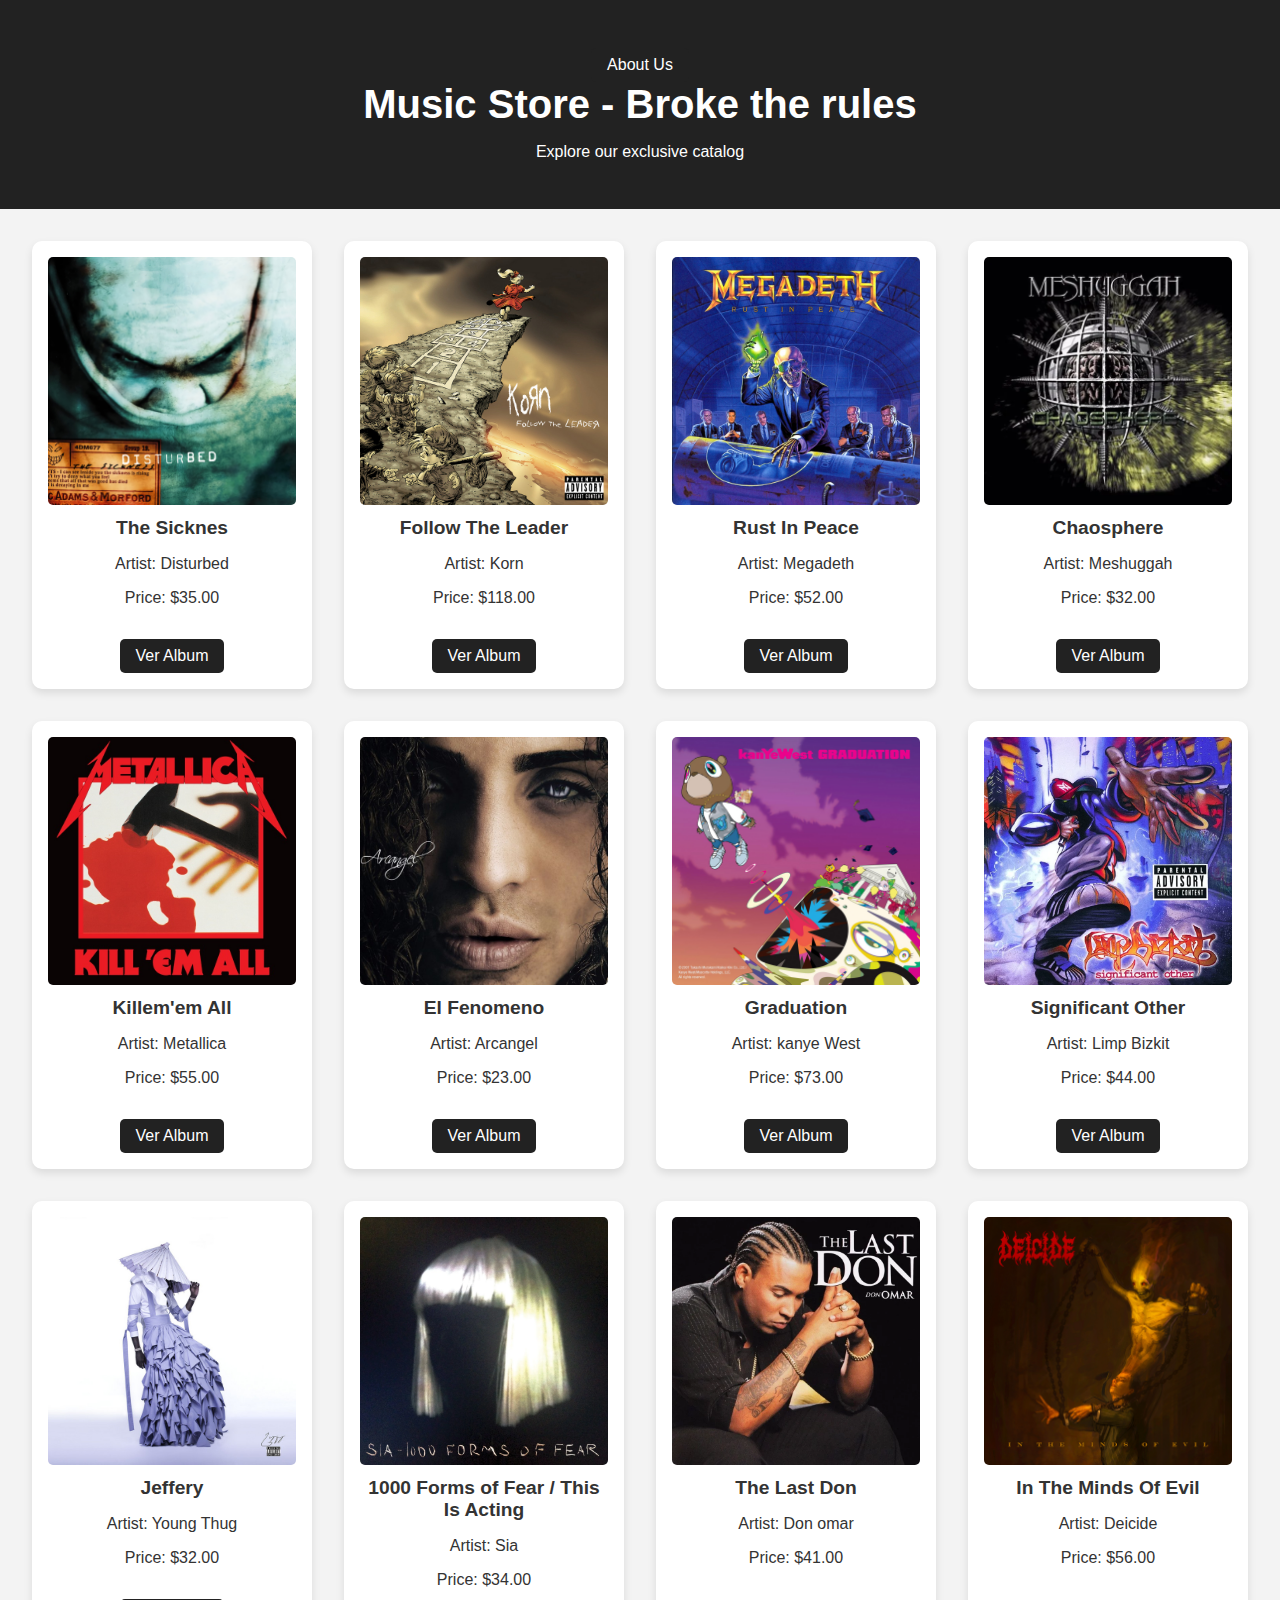
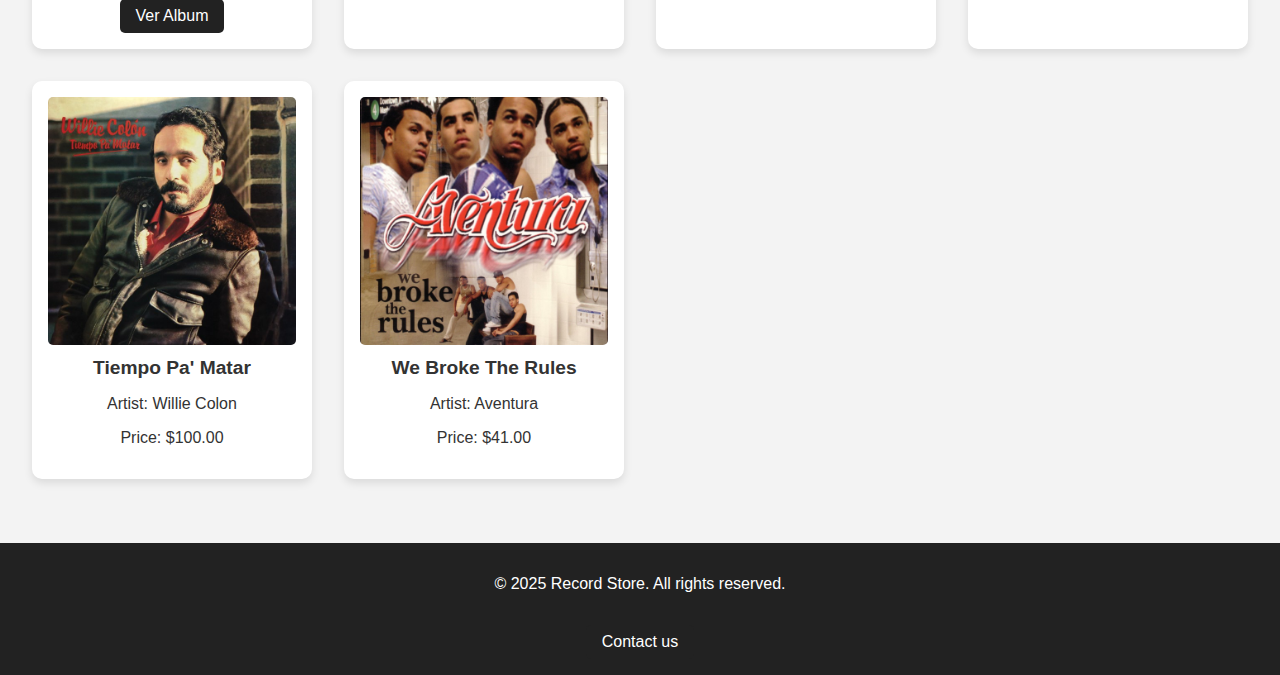
<file: index.html>
<!DOCTYPE html>
<html lang="es">
<head><!-- information about the page -->
  <meta charset="UTF-8">
  <meta name="viewport" content="width=device-width, initial-scale=1.0">
  <title>Music store</title>
  <link rel="stylesheet" href="style.css">
</head>
<body>
  <header> <!-- information that goes at the top of the page -->
    <nav><a href="about.html" class="btn-volver">About Us</a></nav>  <!-- Navigation bar to go to the "about me" section -->
    <h1>Music Store - Broke the rules</h1>
    <p>Explore our exclusive catalog</p>
  </header>

  <main class="catalogo">  <!-- A main is created which contains the main information of the code (catalog) -->
    <div class="disco">  <!-- The same class is established and not an id in order to be able to modify several sets at the same time -->
      <img src="./imagenes/Disturbed.jpeg" alt="Disco 1">
      <h2>The Sicknes</h2>
      <p>Artist: Disturbed</p>
      <p>Price: $35.00</p>
      <a href="disco1.html" class="btn-volver">Ver Album</a> <!-- call the page with that name -->
    </div>

    <div class="disco">
      <img src="./imagenes/korn.jpeg" alt="Disco 2">
      <h2>Follow The Leader</h2>
      <p>Artist: Korn</p>
      <p>Price: $118.00</p>
      <a href="disco2.html" class="btn-volver">Ver Album</a>
    </div>

    <div class="disco">
      <img src="./imagenes/megadeth.jpg" alt="Disco 3">
      <h2>Rust In Peace</h2>
      <p>Artist: Megadeth</p>
      <p>Price: $52.00</p>
      <a href="disco3.html" class="btn-volver">Ver Album</a>
    </div>

    <div class="disco">
      <img src="./imagenes/meshuggah.webp" alt="Disco 4">
      <h2>Chaosphere</h2>
      <p>Artist: Meshuggah</p>
      <p>Price: $32.00</p>
      <a href="disco4.html" class="btn-volver">Ver Album</a>
    </div>

    <div class="disco">
      <img src="./imagenes/metallica.jpg" alt="Disco 5">
      <h2>Killem'em All</h2>
      <p>Artist: Metallica</p>
      <p>Price: $55.00</p>
      <a href="disco5.html" class="btn-volver">Ver Album</a>
    </div>
  

    <div class="disco">
      <img src="./imagenes/arcangel.jpg" alt="Disco 6">
      <h2>El Fenomeno</h2>
      <p>Artist: Arcangel</p>
      <p>Price: $23.00</p>
      <a href="disco6.html" class="btn-volver">Ver Album</a>
    </div>
  


    <div class="disco">
      <img src="./imagenes/kanyewest.png" alt="Disco 7">
      <h2>Graduation</h2>
      <p>Artist: kanye West</p>
      <p>Price: $73.00</p>
      <a href="disco7.html" class="btn-volver">Ver Album</a>
    </div>
  


    <div class="disco">
      <img src="./imagenes/limpbizkit.webp" alt="Disco 8">
      <h2>Significant Other</h2>
      <p>Artist: Limp Bizkit</p>
      <p>Price: $44.00</p>
      <a href="disco8.html" class="btn-volver">Ver Album</a>
    </div>
  

    <div class="disco">
      <img src="./imagenes/youngthug.jpeg" alt="Disco 9">
      <h2>Jeffery</h2>
      <p>Artist: Young Thug</p>
      <p>Price: $32.00</p>
      <a href="disco9.html" class="btn-volver">Ver Album</a>
    </div>
  

    <div class="disco">
      <img src="./imagenes/sia.webp" alt="Disco 10">
      <h2>1000 Forms of Fear / This Is Acting</h2>
      <p>Artist: Sia</p>
      <p>Price: $34.00</p>
    </div>

    <div class="disco">
      <img src="./imagenes/Donomar.webp" alt="Disco 11">
      <h2>The Last Don</h2>
      <p>Artist: Don omar</p>
      <p>Price: $41.00</p>
    </div>
  
   <div class="disco">
      <img src="./imagenes/Deicide.jpg" alt="Disco 12">
      <h2>In The Minds Of Evil</h2>
      <p>Artist: Deicide</p>
      <p>Price: $56.00</p>
    </div>

   <div class="disco">
      <img src="./imagenes/WillieColon.jpg" alt="Disco 13">
      <h2>Tiempo Pa' Matar</h2>
      <p>Artist: Willie Colon</p>
      <p>Price: $100.00</p>
    </div>

   <div class="disco">
      <img src="./imagenes/Aventura.jpg" alt="Disco 14">
      <h2>We Broke The Rules</h2>
      <p>Artist: Aventura</p>
      <p>Price: $41.00</p>
    </div>
  </main>

  <footer> <!-- This information goes in the final segment of the page -->
    <p>&copy; 2025 Record Store. All rights reserved.</p>
    <nav><a href="contacto.html" class="btn-volver" >Contact us</a></nav> <!-- Navigation bar to go to the "contact" section -->
  </footer>
</body>
</html>
</file>
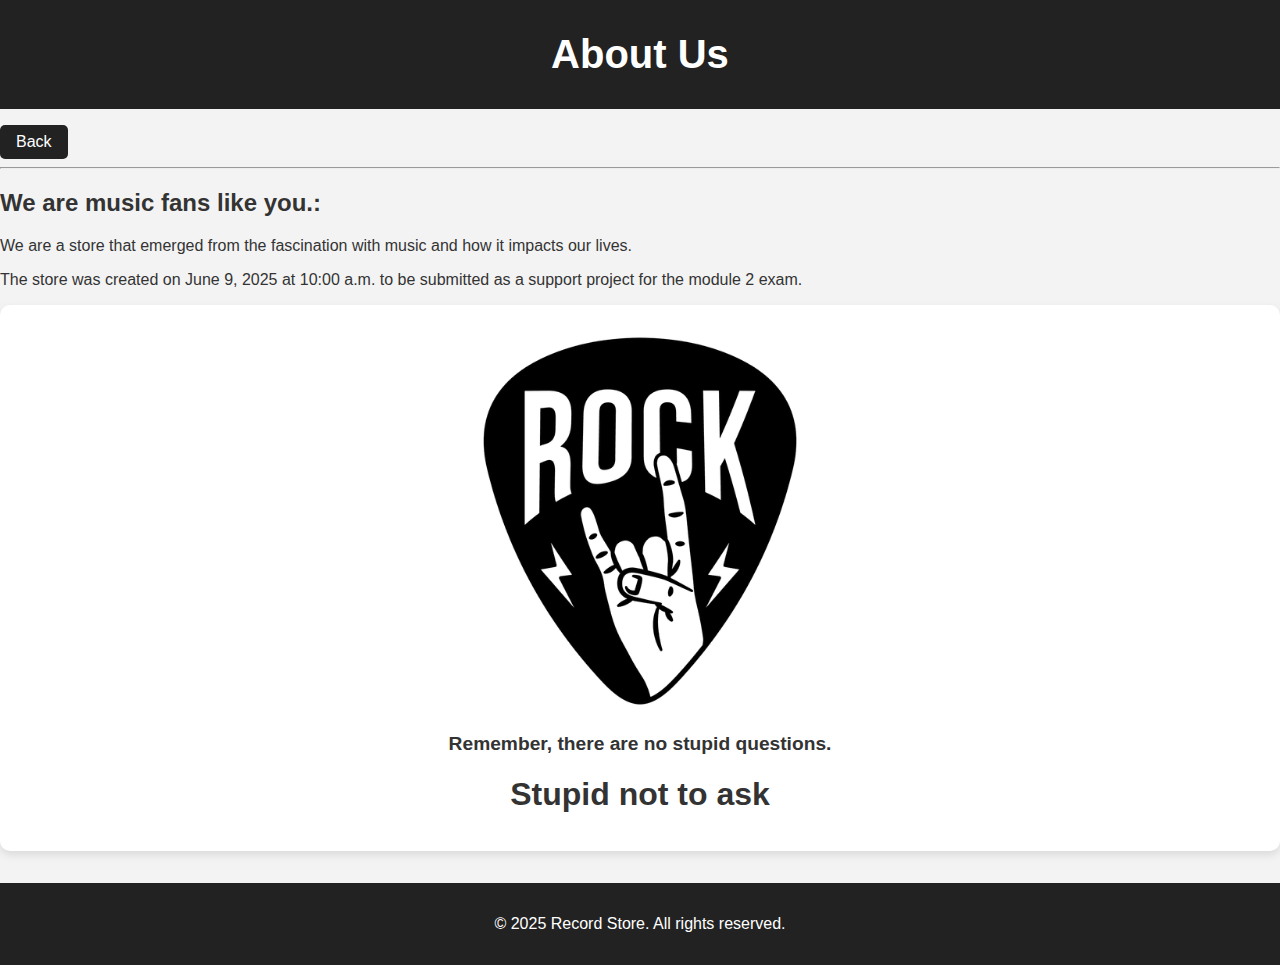
<file: about.html>
<!DOCTYPE html>
<html lang="es">
<head>
  <meta charset="UTF-8">
  <meta name="viewport" content="width=device-width, initial-scale=1.0">
  <title>Contáctanos - Tienda de Discos</title>
  <link rel="stylesheet" href="style.css">
</head>
<body>
  <header>

    <h1>About Us</h1>

  </header>

  <main class="About">
    <a href="index.html" class="btn-volver" style="font-size: 1em;">Back </a> <!-- button to return to the main menu -->
    <hr>

    <div class="info-contacto"> <!-- informative text -->
      <h2>We are music fans like you.:</h2>
      <p>We are a store that emerged from the fascination with music and how it impacts our lives.</p>
      <p>The store was created on June 9, 2025 at 10:00 a.m. to be submitted as a support project for the module 2 exam.</p>
      
    </div>

    <div class="disco">
      <img src="/imagenes/logo.webp" alt="Disco 11" width="400">
      <h2>Remember, there are no stupid questions.</h2>
      <h1>Stupid not to ask</h1>

    </div>
  </main>

  <footer>
    <p>&copy; 2025 Record Store. All rights reserved.</p>
  </footer>
</body>
</html>
</file>
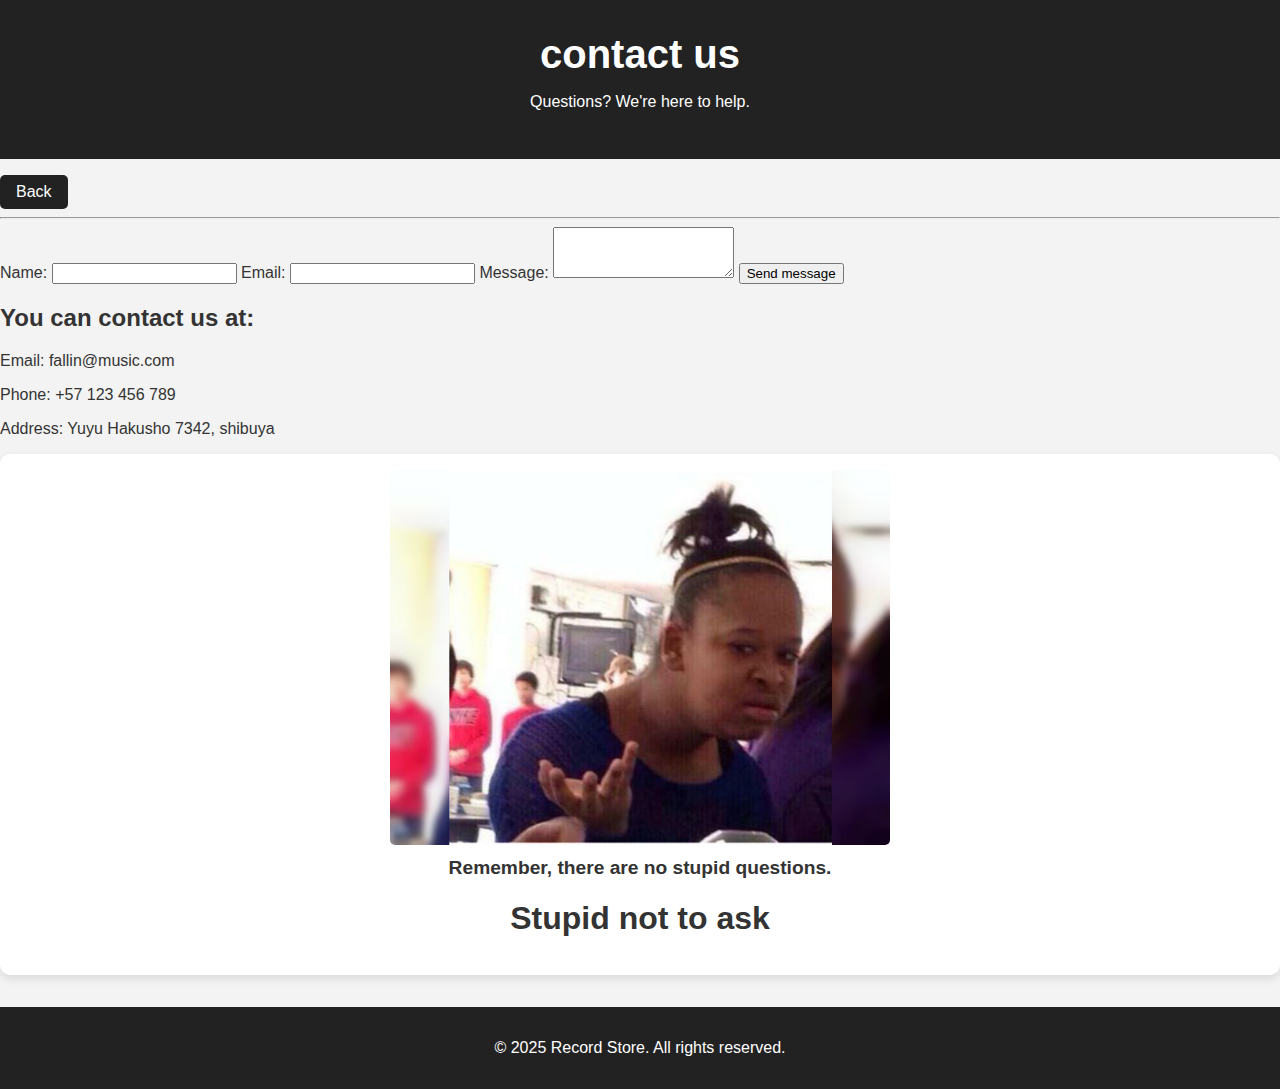
<file: contacto.html>
<!DOCTYPE html>
<html lang="es">
<head>
  <meta charset="UTF-8">
  <meta name="viewport" content="width=device-width, initial-scale=1.0">
  <title> Contact us - Music store</title>
  <link rel="stylesheet" href="style.css">
</head>
<body>
  <header>

    <h1>contact us</h1>
    <p>Questions? We're here to help.</p>
  </header>

  <main class="formulario-contacto"> <!-- segment of forms where information is attached -->
    <a href="index.html" class="btn-volver" style="font-size: 1em;">Back </a> <!-- button to return to the main menu -->
    <hr>
    <form action="#" method="POST">
      <label for="name">Name:</label>
      <input type="text" id="name" name="name" required>

      <label for="email">Email:</label>
      <input type="email" id="email" name="email" required>

      <label for="message"> Message: </label>
      <textarea id="message" name="message" rows="3" required></textarea>

      <button type="submit">Send message</button>
    </form>

    <div class="info-contacto"> <!-- specific information segment -->
      <h2>You can contact us at: </h2>
      <p>Email: fallin@music.com</p>
      <p>Phone: +57 123 456 789</p>
      <p>Address: Yuyu Hakusho 7342, shibuya</p>
    </div>

    <div class="disco">
      <img src="/imagenes/preguntas.jpg" alt="Disco 11" width="500">
      <h2>Remember, there are no stupid questions.</h2>
      <h1>Stupid not to ask</h1>

    </div>
  </main>

  <footer>
    <p>&copy; 2025 Record Store. All rights reserved.</p>
  </footer>
</body>
</html>
</file>
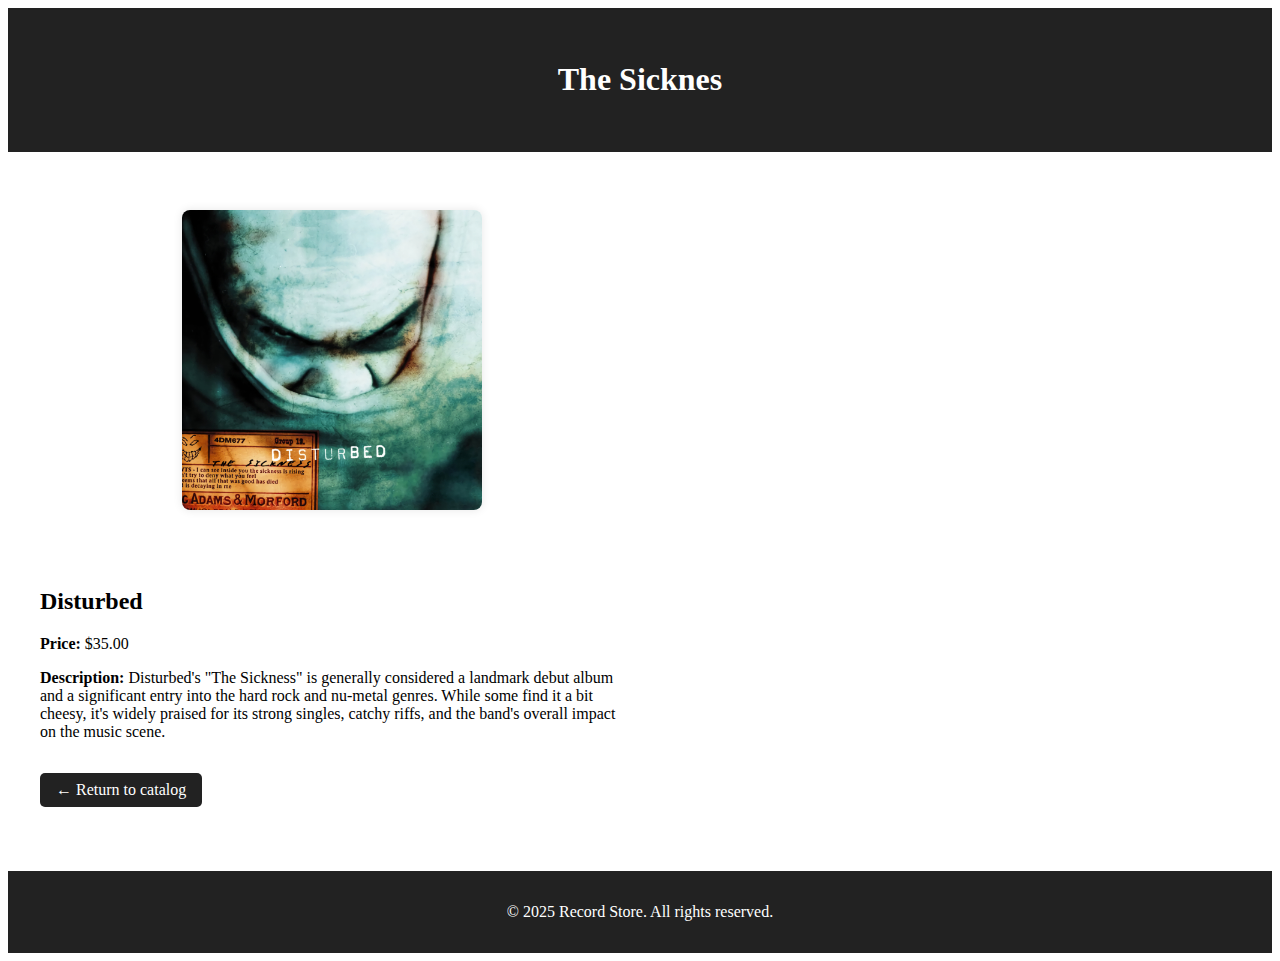
<file: disco1.html>
<!DOCTYPE html>
<html lang="es">
<head>
  <meta charset="UTF-8">
  <meta name="viewport" content="width=device-width, initial-scale=1.0">
  <title>Álbum 1 - Music store</title>
  <link rel="stylesheet" href="style1.css">
</head>
<body>
  <header>
    <h1>The Sicknes</h1>
  </header>

  <main class="detalle-disco"> 
    <img src="./imagenes/Disturbed.jpeg" alt="Disco 1">
    <iframe style="border-radius:12px" src="https://open.spotify.com/embed/album/6IvosVciDOQ9NAPaKwhtLY?utm_source=generator" width="100%" height="352" frameBorder="0" allowfullscreen="" allow="autoplay; clipboard-write; encrypted-media; fullscreen; picture-in-picture" loading="lazy"></iframe> <!-- iframe that allows us to link links and have them displayed by the user  -->
    
    <section> <!-- information  -->
      <h2>Disturbed</h2>
      <p><strong>Price:</strong> $35.00</p>
      <p><strong>Description:</strong> Disturbed's "The Sickness" is generally considered a landmark debut album and a significant entry into the hard rock and nu-metal genres. While some find it a bit cheesy, it's widely praised for its strong singles, catchy riffs, and the band's overall impact on the music scene. </p>
      <a href="index.html" class="btn-volver">← Return to catalog</a>
      
    </section>
  </main>

  <footer>
    <p>&copy; 2025 Record Store. All rights reserved.</p> <!-- This information goes in the final segment of the page -->
  </footer>
</body>
</html>
</file>
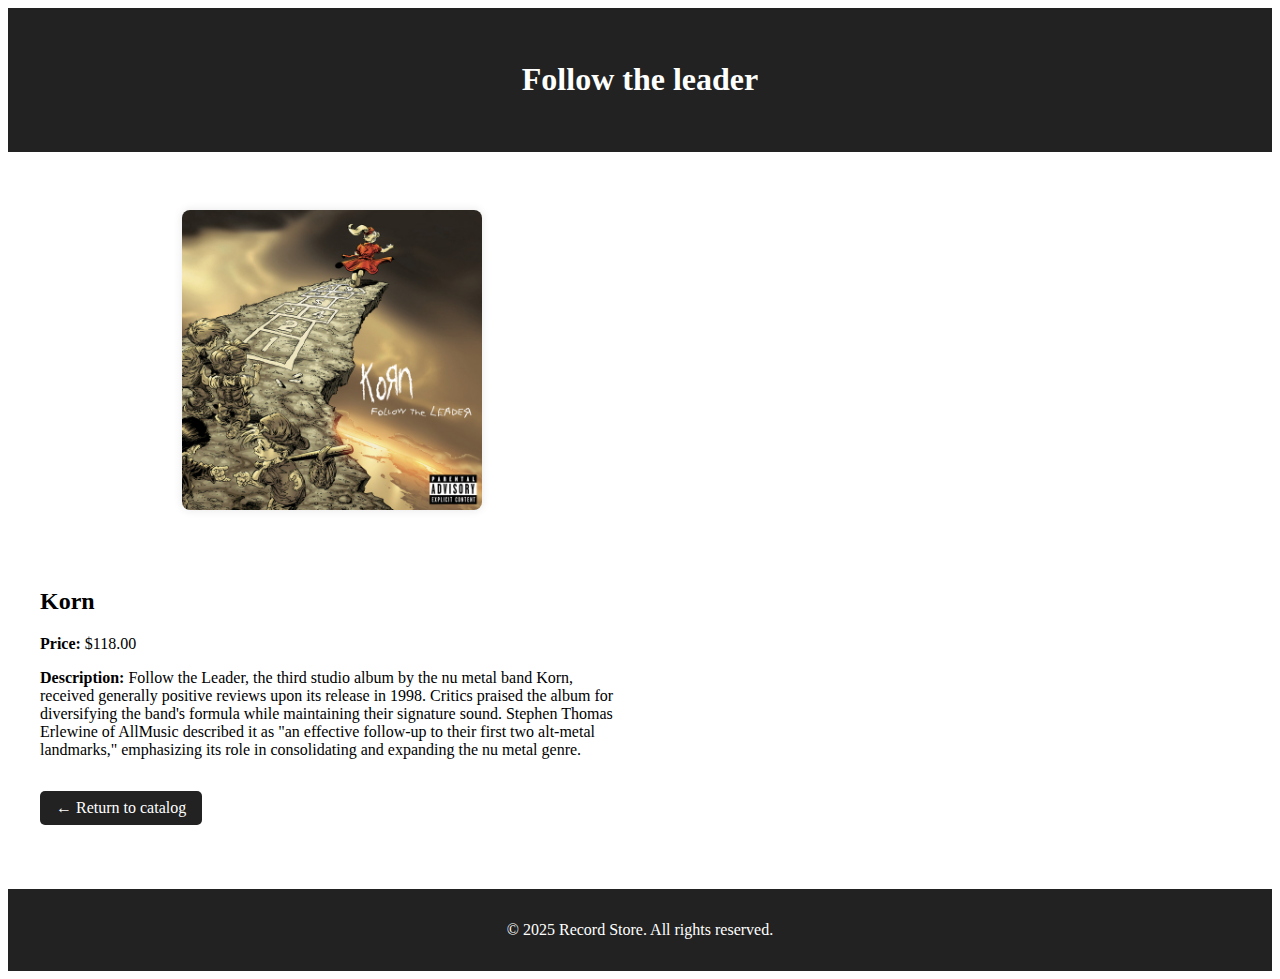
<file: disco2.html>
<!DOCTYPE html>
<html lang="es">
<head>
  <meta charset="UTF-8">
  <meta name="viewport" content="width=device-width, initial-scale=1.0">
  <title>Álbum 1 - Music store</title>
  <link rel="stylesheet" href="style1.css">
</head>
<body>
  <header>
    <h1>Follow the leader</h1>
  </header>

  <main class="detalle-disco">
    <img src="/imagenes/korn.jpeg" alt="Disco 2">
    <iframe style="border-radius:12px" src="https://open.spotify.com/embed/album/0gsiszk6JWYwAyGvaTTud4?utm_source=generator" width="100%" height="352" frameBorder="0" allowfullscreen="" allow="autoplay; clipboard-write; encrypted-media; fullscreen; picture-in-picture" loading="lazy"></iframe> <!-- iframe that allows us to link links and have them displayed by the user  -->
    <section><!-- information  -->
      <h2>Korn</h2>
      <p><strong>Price:</strong> $118.00</p>
      <p><strong>Description:</strong> Follow the Leader, the third studio album by the nu metal band Korn, received generally positive reviews upon its release in 1998. Critics praised the album for diversifying the band's formula while maintaining their signature sound. Stephen Thomas Erlewine of AllMusic described it as "an effective follow-up to their first two alt-metal landmarks," emphasizing its role in consolidating and expanding the nu metal genre. </p>
      <a href="index.html" class="btn-volver">← Return to catalog</a>
    </section>
  </main>

  <footer>
    <p>&copy;  2025 Record Store. All rights reserved.</p> <!-- This information goes in the final segment of the page -->
  </footer>
  </footer>
</body>
</html>
</file>
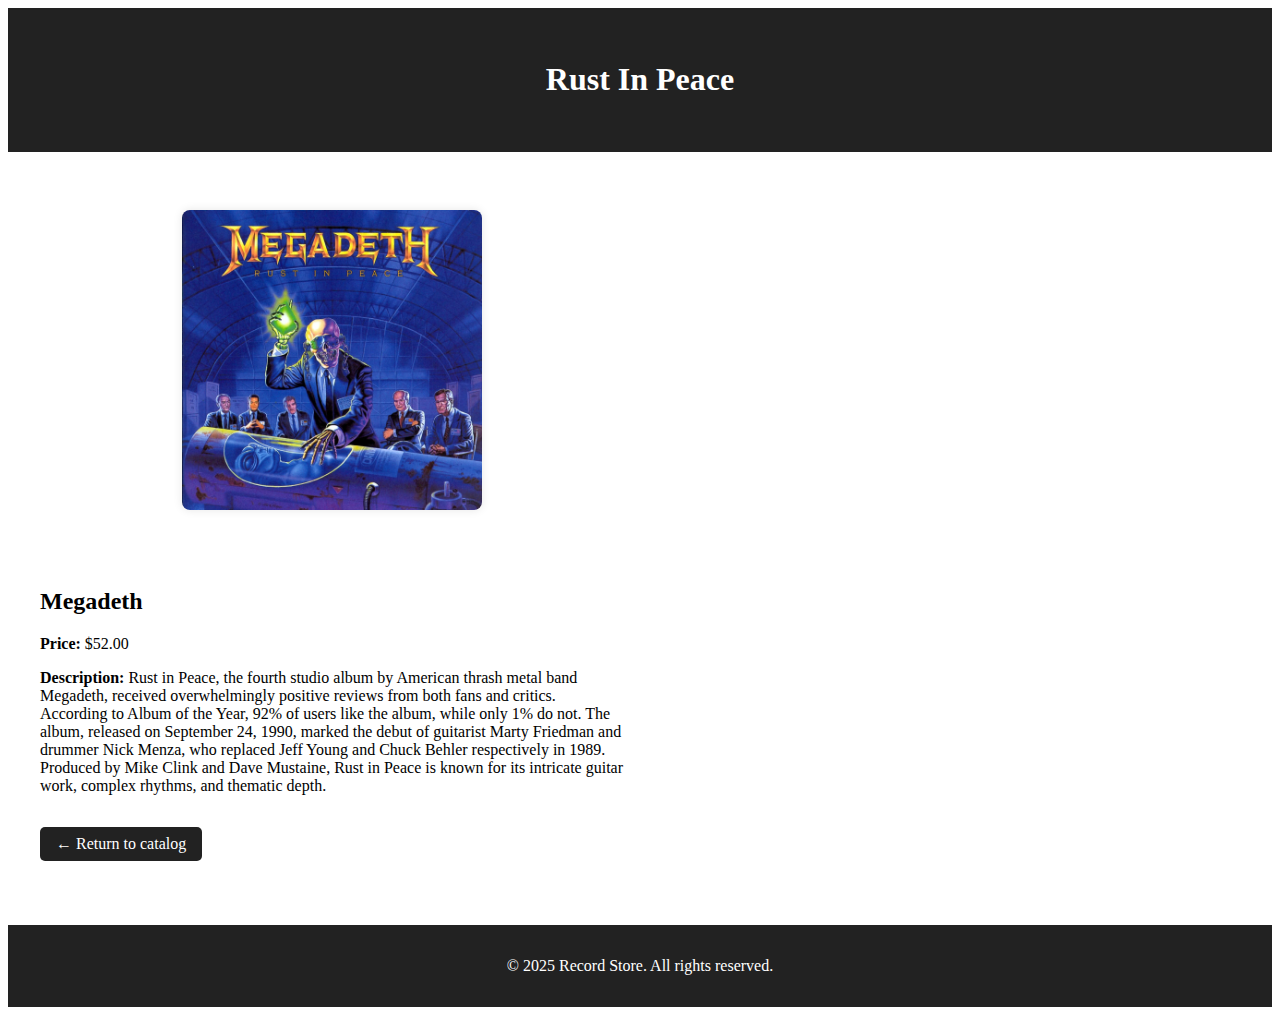
<file: disco3.html>
<!DOCTYPE html>
<html lang="es">
<head>
  <meta charset="UTF-8">
  <meta name="viewport" content="width=device-width, initial-scale=1.0">
  <title>Álbum 1 - Music store</title>
  <link rel="stylesheet" href="style1.css">
</head>
<body>
  <header>
    <h1>Rust In Peace</h1>
  </header>

  <main class="detalle-disco">
    <img src="/imagenes/megadeth.jpg" alt="Disco 3">
    <iframe style="border-radius:12px" src="https://open.spotify.com/embed/album/4e6ML9RBhDyyKTaTwbiRZv?utm_source=generator" width="100%" height="352" frameBorder="0" allowfullscreen="" allow="autoplay; clipboard-write; encrypted-media; fullscreen; picture-in-picture" loading="lazy"></iframe> <!-- iframe that allows us to link links and have them displayed by the user  -->
    <section> <!-- information  -->
      <h2>Megadeth</h2>
      <p><strong>Price:</strong> $52.00</p>
      <p><strong>Description:</strong> Rust in Peace, the fourth studio album by American thrash metal band Megadeth, received overwhelmingly positive reviews from both fans and critics. According to Album of the Year, 92% of users like the album, while only 1% do not.
        The album, released on September 24, 1990, marked the debut of guitarist Marty Friedman and drummer Nick Menza, who replaced Jeff Young and Chuck Behler respectively in 1989.
        Produced by Mike Clink and Dave Mustaine, Rust in Peace is known for its intricate guitar work, complex rhythms, and thematic depth. </p>
      <a href="index.html" class="btn-volver">← Return to catalog</a>
    </section>
  </main>

  <footer>
    <p>&copy; 2025 Record Store. All rights reserved.</p> <!-- This information goes in the final segment of the page -->
  </footer>
</body>
</html>
</file>
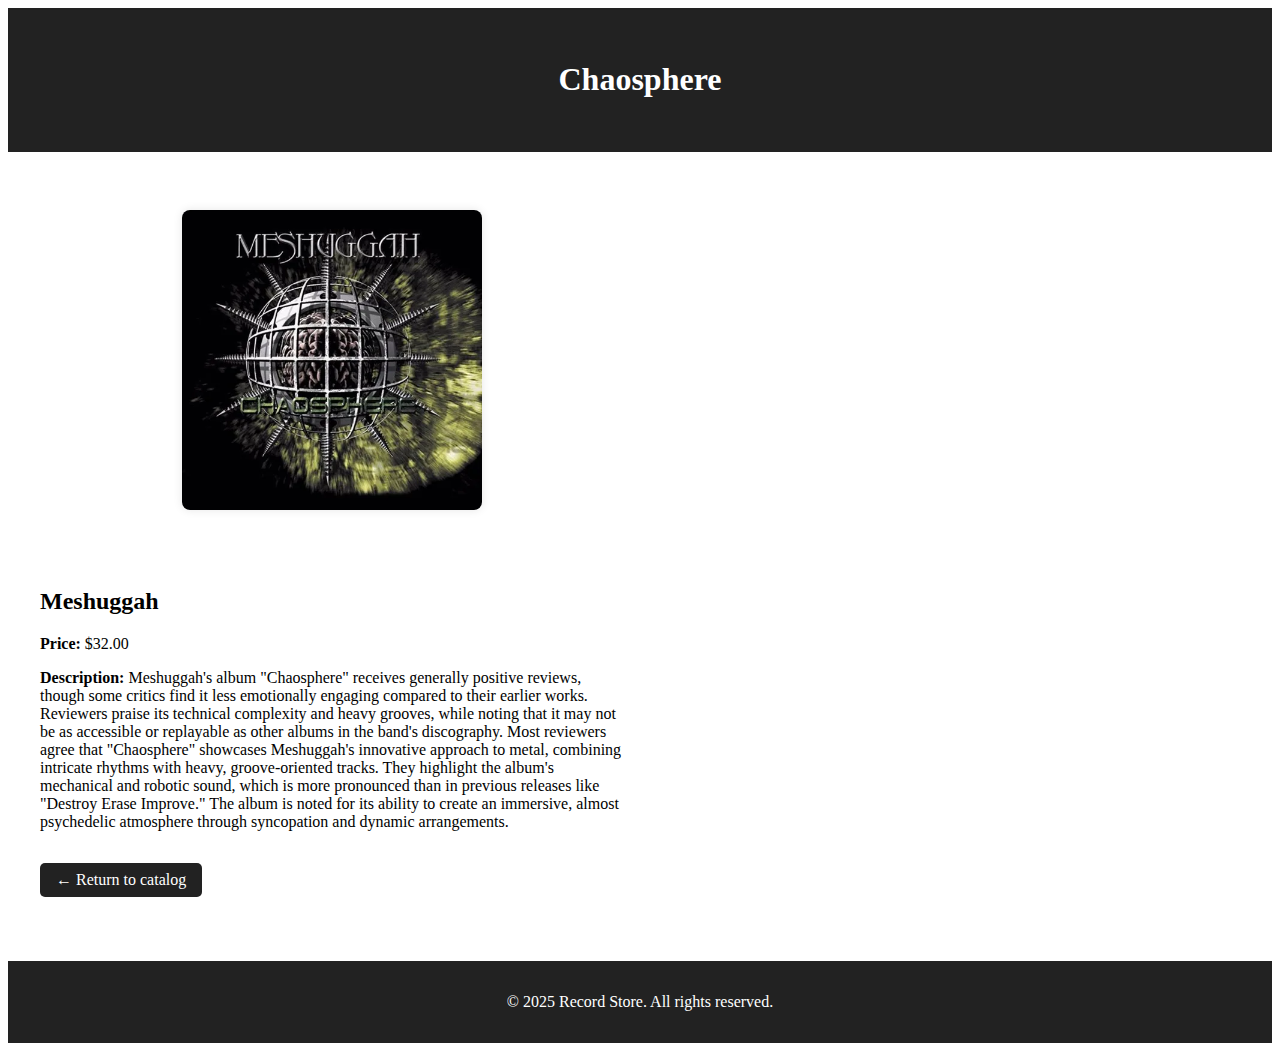
<file: disco4.html>
<!DOCTYPE html>
<html lang="es">
<head>
  <meta charset="UTF-8">
  <meta name="viewport" content="width=device-width, initial-scale=1.0">
  <title>Álbum 1 - Music store</title>
  <link rel="stylesheet" href="style1.css">
</head>
<body>
  <header>
    <h1>Chaosphere</h1>
  </header>

  <main class="detalle-disco">
    <img src="./imagenes/meshuggah.webp" alt="Disco 4">
    <iframe style="border-radius:12px" src="https://open.spotify.com/embed/album/4Oow4gPOEJZfx8EI5Fb0eF?utm_source=generator" width="100%" height="352" frameBorder="0" allowfullscreen="" allow="autoplay; clipboard-write; encrypted-media; fullscreen; picture-in-picture" loading="lazy"></iframe> <!-- iframe that allows us to link links and have them displayed by the user  -->
    <section> <!-- information  -->
      <h2>Meshuggah</h2>
      <p><strong>Price:</strong> $32.00</p>
      <p><strong>Description:</strong> Meshuggah's album "Chaosphere" receives generally positive reviews, though some critics find it less emotionally engaging compared to their earlier works. Reviewers praise its technical complexity and heavy grooves, while noting that it may not be as accessible or replayable as other albums in the band's discography.
      Most reviewers agree that "Chaosphere" showcases Meshuggah's innovative approach to metal, combining intricate rhythms with heavy, groove-oriented tracks. They highlight the album's mechanical and robotic sound, which is more pronounced than in previous releases like "Destroy Erase Improve." The album is noted for its ability to create an immersive, almost psychedelic atmosphere through syncopation and dynamic arrangements. </p>
      <a href="index.html" class="btn-volver">← Return to catalog</a>
    </section>
  </main>

  <footer>
    <p>&copy; 2025 Record Store. All rights reserved.</p> <!-- This information goes in the final segment of the page -->
  </footer>
</body>
</html>
</file>
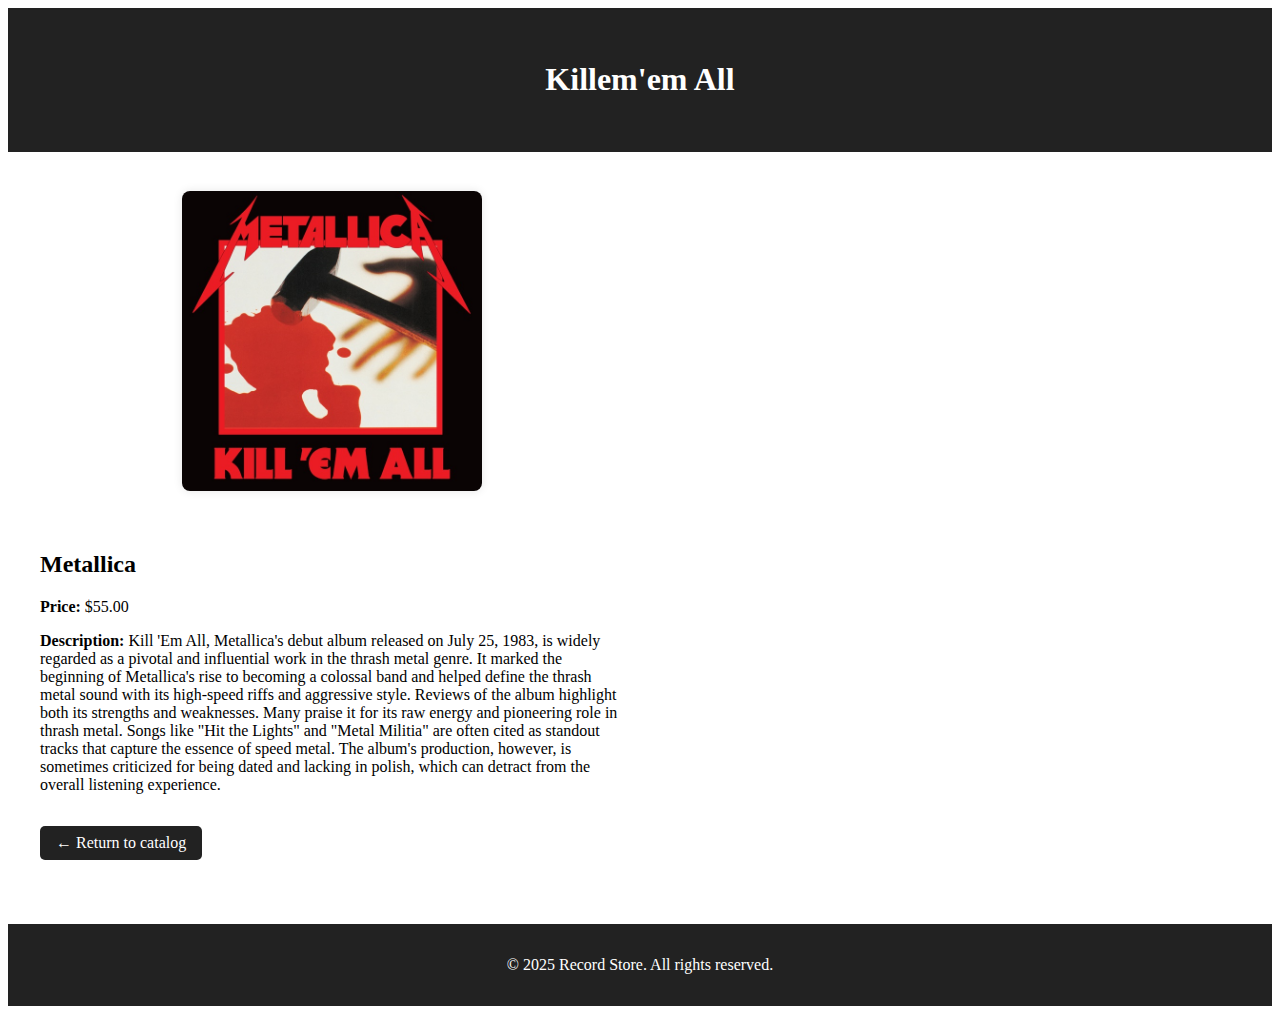
<file: disco5.html>
<!DOCTYPE html>
<html lang="es">
<head>
  <meta charset="UTF-8">
  <meta name="viewport" content="width=device-width, initial-scale=1.0">
  <title>Álbum 1 - Music store</title>
  <link rel="stylesheet" href="style1.css">
</head>
<body>
  <header>
    <h1>Killem'em All</h1>
  </header>

  <main class="detalle-disco">
    <img src="/imagenes/metallica.jpg" alt="Disco 1">
    <iframe width="560" height="315" src="https://www.youtube.com/embed/1bW2DMOeDEM?si=ESjIBtqE5OwbnJrQ" title="YouTube video player" frameborder="0" allow="accelerometer; autoplay; clipboard-write; encrypted-media; gyroscope; picture-in-picture; web-share" referrerpolicy="strict-origin-when-cross-origin" allowfullscreen></iframe> <!-- iframe that allows us to link links and have them displayed by the user  -->
    <section> <!-- information  -->
      <h2>Metallica</h2>
      <p><strong>Price: </strong> $55.00</p>
      <p><strong>Description:</strong> Kill 'Em All, Metallica's debut album released on July 25, 1983, is widely regarded as a pivotal and influential work in the thrash metal genre. It marked the beginning of Metallica's rise to becoming a colossal band and helped define the thrash metal sound with its high-speed riffs and aggressive style.
        Reviews of the album highlight both its strengths and weaknesses. Many praise it for its raw energy and pioneering role in thrash metal. Songs like "Hit the Lights" and "Metal Militia" are often cited as standout tracks that capture the essence of speed metal.
        The album's production, however, is sometimes criticized for being dated and lacking in polish, which can detract from the overall listening experience. </p>
      <a href="index.html" class="btn-volver">← Return to catalog</a>
    </section>
  </main>

  <footer>
    <p>&copy; 2025 Record Store. All rights reserved.</p> <!-- This information goes in the final segment of the page -->
  </footer>
</body>
</html>
</file>
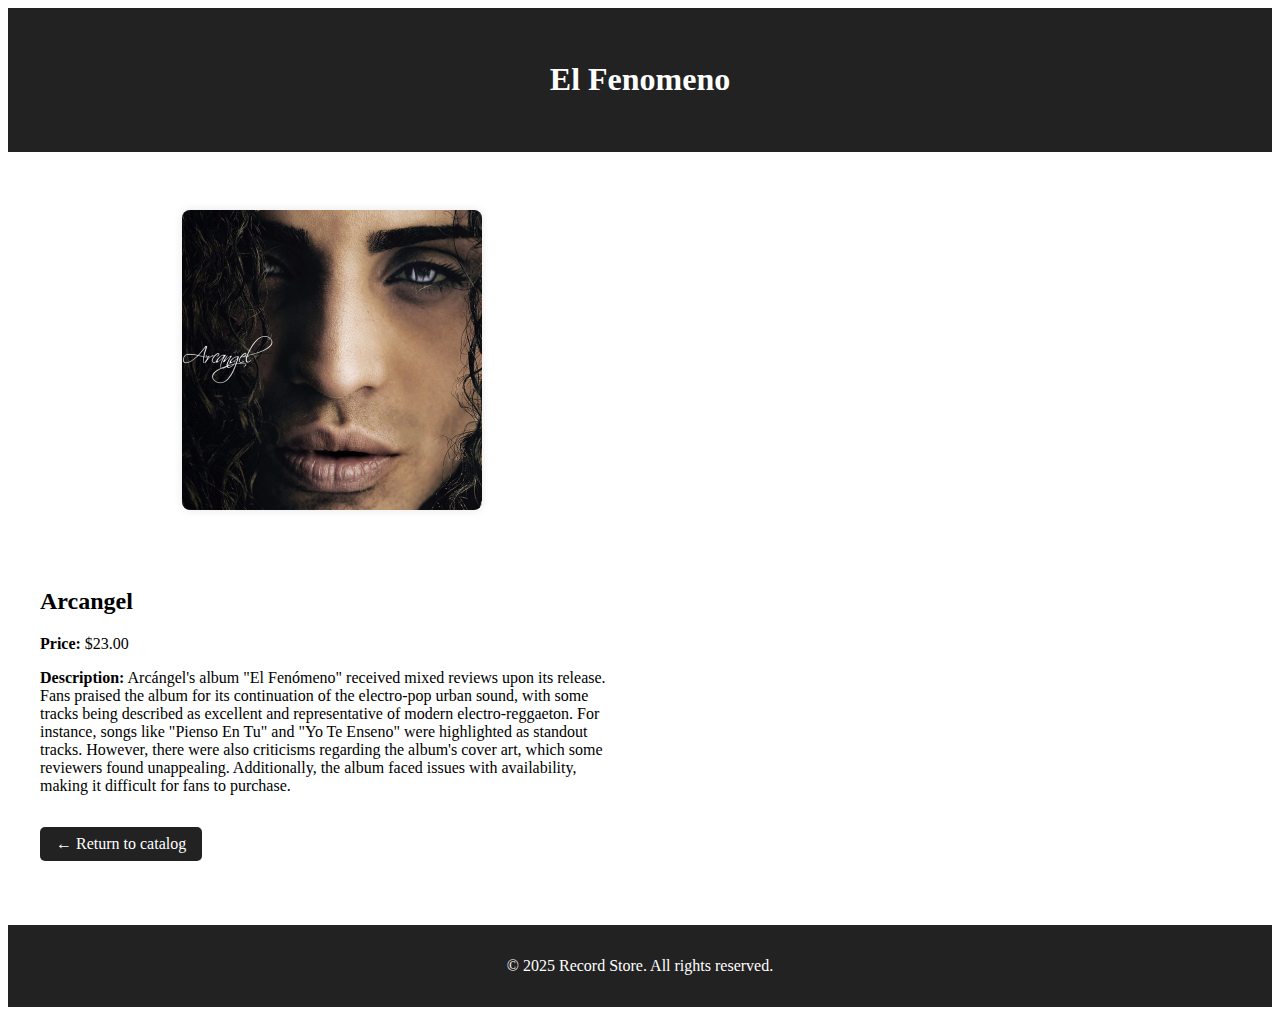
<file: disco6.html>
<!DOCTYPE html>
<html lang="es">
<head>
  <meta charset="UTF-8">
  <meta name="viewport" content="width=device-width, initial-scale=1.0">
  <title>Álbum 1 - Music store</title>
  <link rel="stylesheet" href="style1.css">
</head>
<body>
  <header>
    <h1>El Fenomeno</h1>
  </header>

  <main class="detalle-disco">
    <img src="/imagenes/arcangel.jpg" alt="Disco 1">
    <iframe style="border-radius:12px" src="https://open.spotify.com/embed/album/5MLBEmgDNIltSfxvXesq9s?utm_source=generator" width="100%" height="352" frameBorder="0" allowfullscreen="" allow="autoplay; clipboard-write; encrypted-media; fullscreen; picture-in-picture" loading="lazy"></iframe> <!-- iframe that allows us to link links and have them displayed by the user  -->
    <section> <!-- information  -->
      <h2>Arcangel</h2>
      <p><strong>Price:</strong> $23.00</p>
      <p><strong>Description:</strong> Arcángel's album "El Fenómeno" received mixed reviews upon its release. Fans praised the album for its continuation of the electro-pop urban sound, with some tracks being described as excellent and representative of modern electro-reggaeton. For instance, songs like "Pienso En Tu" and "Yo Te Enseno" were highlighted as standout tracks.
        However, there were also criticisms regarding the album's cover art, which some reviewers found unappealing.
        Additionally, the album faced issues with availability, making it difficult for fans to purchase.</p>
      <a href="index.html" class="btn-volver">← Return to catalog</a>
    </section>
  </main>

  <footer>
    <p>&copy; 2025 Record Store. All rights reserved.</p> <!-- This information goes in the final segment of the page -->
  </footer>
</body>
</html>
</file>
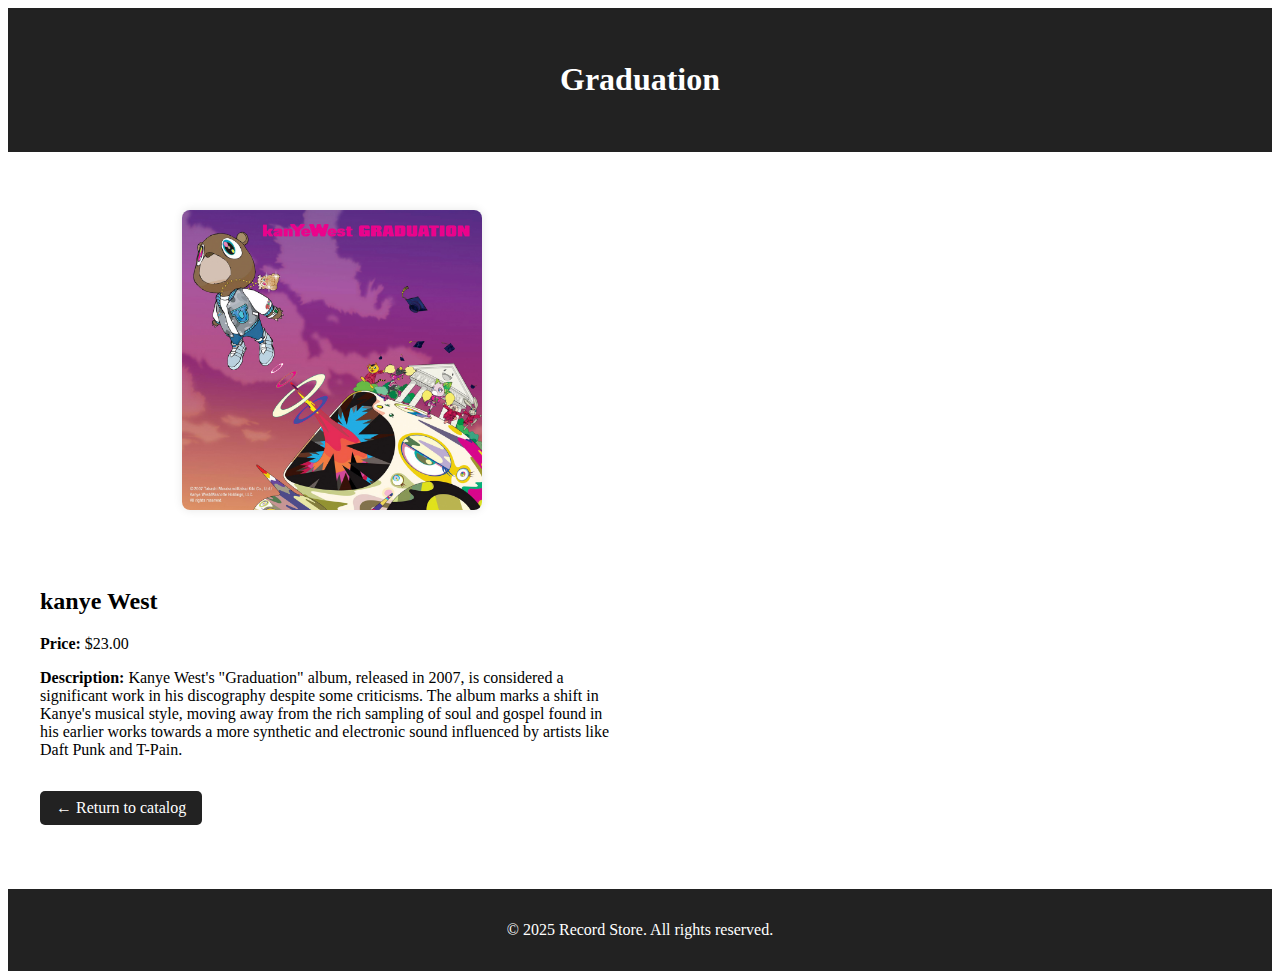
<file: disco7.html>
<!DOCTYPE html>
<html lang="es">
<head>
  <meta charset="UTF-8">
  <meta name="viewport" content="width=device-width, initial-scale=1.0">
  <title>Álbum 1 - Music store</title>
  <link rel="stylesheet" href="style1.css">
</head>
<body>
  <header>
    <h1>Graduation</h1>
  </header>

  <main class="detalle-disco">
    <img src="./imagenes/kanyewest.png" alt="Disco 1">
    <iframe style="border-radius:12px" src="https://open.spotify.com/embed/album/4SZko61aMnmgvNhfhgTuD3?utm_source=generator" width="100%" height="352" frameBorder="0" allowfullscreen="" allow="autoplay; clipboard-write; encrypted-media; fullscreen; picture-in-picture" loading="lazy"></iframe> <!-- iframe that allows us to link links and have them displayed by the user  -->
    <section> <!-- information  -->
      <h2>kanye West</h2>
      <p><strong>Price:</strong> $23.00</p>
      <p><strong>Description:</strong> Kanye West's "Graduation" album, released in 2007, is considered a significant work in his discography despite some criticisms. The album marks a shift in Kanye's musical style, moving away from the rich sampling of soul and gospel found in his earlier works towards a more synthetic and electronic sound influenced by artists like Daft Punk and T-Pain.</p>
      <a href="index.html" class="btn-volver">← Return to catalog</a>
    </section>
  </main>

  <footer>
    <p>&copy; 2025 Record Store. All rights reserved.</p> <!-- This information goes in the final segment of the page -->
  </footer>
</body>
</html>
</file>
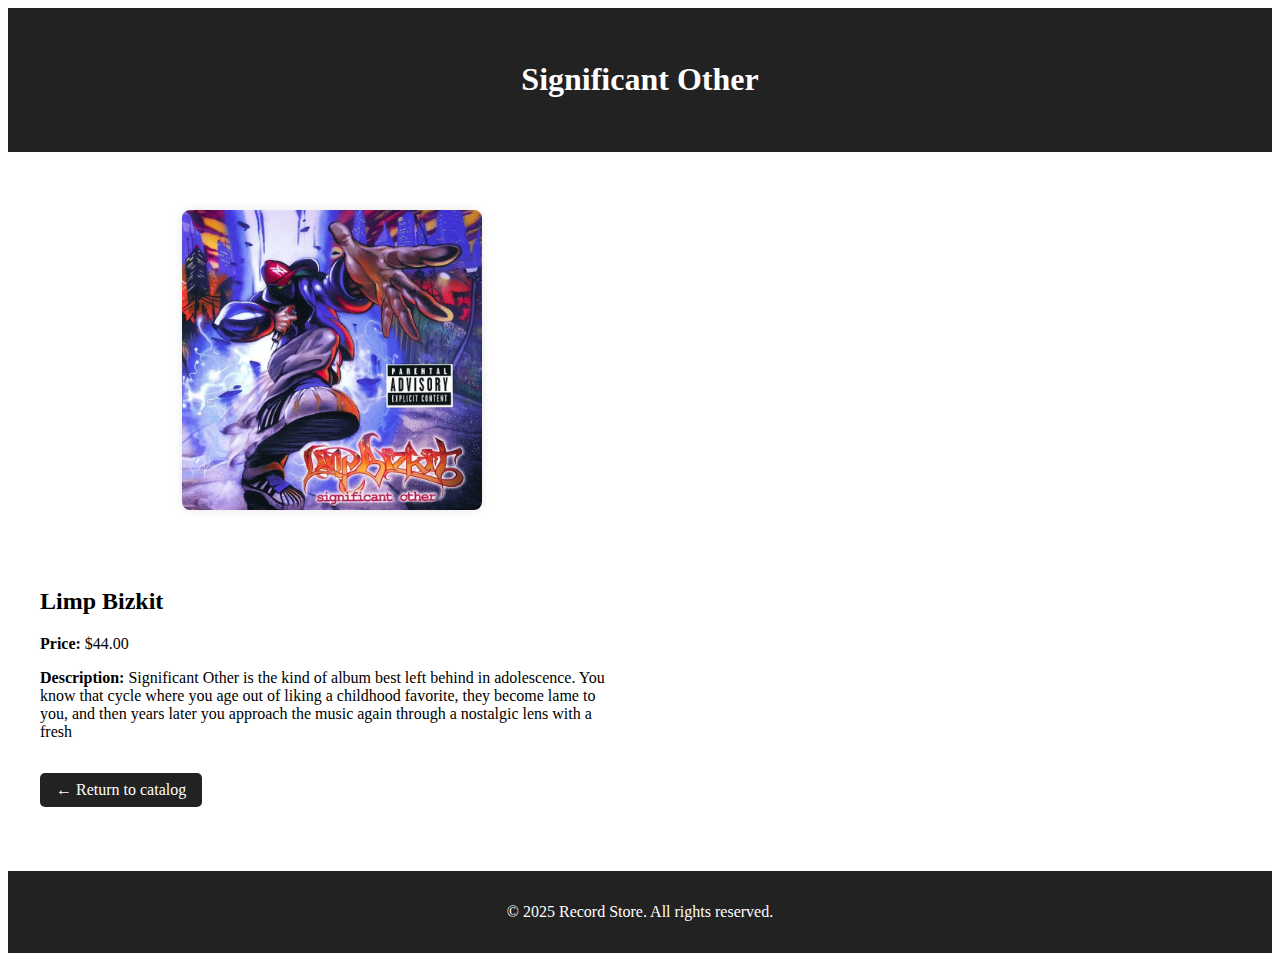
<file: disco8.html>
<!DOCTYPE html>
<html lang="es">
<head>
  <meta charset="UTF-8">
  <meta name="viewport" content="width=device-width, initial-scale=1.0">
  <title>Álbum 1 - Music store</title>
  <link rel="stylesheet" href="style1.css">
</head>
<body>
  <header>
    <h1>Significant Other</h1>
  </header>

  <main class="detalle-disco">
    <img src="./imagenes/limpbizkit.webp" alt="Disco 1">
    <iframe style="border-radius:12px" src="https://open.spotify.com/embed/album/3HCCUaRSjHSFOe4fqE0BiP?utm_source=generator" width="100%" height="352" frameBorder="0" allowfullscreen="" allow="autoplay; clipboard-write; encrypted-media; fullscreen; picture-in-picture" loading="lazy"></iframe> <!-- iframe that allows us to link links and have them displayed by the user  -->
    <section> <!-- information  -->
      <h2>Limp Bizkit</h2>
      <p><strong>Price:</strong> $44.00</p>
      <p><strong>Description:</strong> Significant Other is the kind of album best left behind in adolescence. You know that cycle where you age out of liking a childhood favorite, they become lame to you, and then years later you approach the music again through a nostalgic lens with a fresh</p>
      <a href="index.html" class="btn-volver">← Return to catalog</a>
    </section>
  </main>

  <footer>
    <p>&copy; 2025 Record Store. All rights reserved.</p> <!-- This information goes in the final segment of the page -->
  </footer>
</body>
</html>
</file>
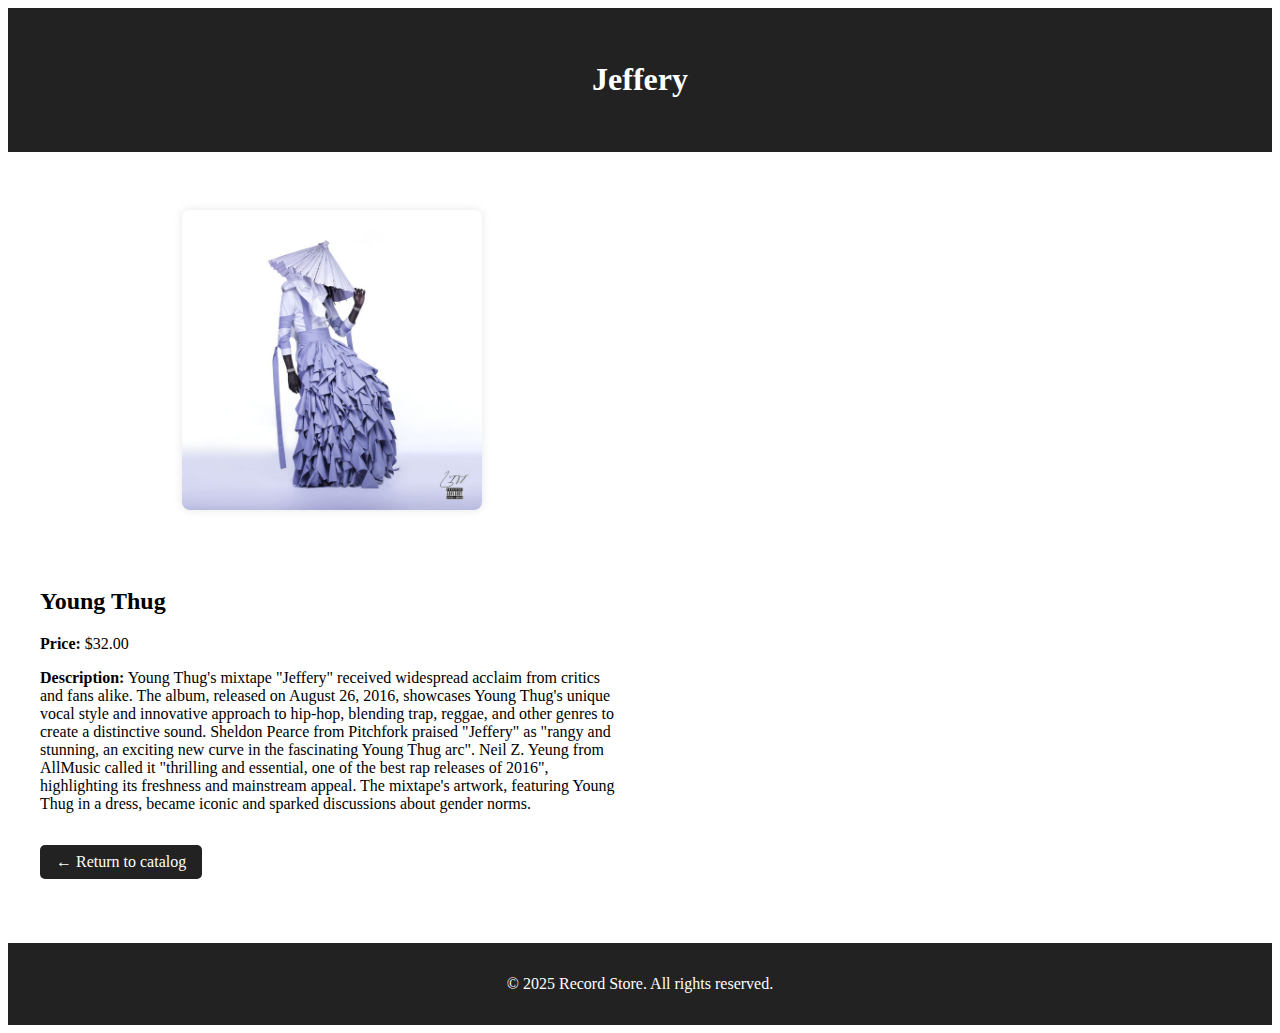
<file: disco9.html>
<!DOCTYPE html>
<html lang="es">
<head>
  <meta charset="UTF-8">
  <meta name="viewport" content="width=device-width, initial-scale=1.0">
  <title>Álbum 1 - Music store</title>
  <link rel="stylesheet" href="style1.css">
</head>
<body>
  <header>
    <h1>Jeffery</h1>
  </header>

  <main class="detalle-disco">
    <img src="./imagenes/youngthug.jpeg" alt="Disco 9">
    <iframe style="border-radius:12px" src="https://open.spotify.com/embed/album/7EpUpNUkkEGnaCvkcn1j4H?utm_source=generator" width="100%" height="352" frameBorder="0" allowfullscreen="" allow="autoplay; clipboard-write; encrypted-media; fullscreen; picture-in-picture" loading="lazy"></iframe> <!-- iframe that allows us to link links and have them displayed by the user  -->
    <section> <!-- information  -->
      <h2>Young Thug</h2>
      <p><strong>Price:</strong> $32.00</p>
      <p><strong>Description:</strong> Young Thug's mixtape "Jeffery" received widespread acclaim from critics and fans alike. The album, released on August 26, 2016, showcases Young Thug's unique vocal style and innovative approach to hip-hop, blending trap, reggae, and other genres to create a distinctive sound.
        Sheldon Pearce from Pitchfork praised "Jeffery" as "rangy and stunning, an exciting new curve in the fascinating Young Thug arc".
        Neil Z. Yeung from AllMusic called it "thrilling and essential, one of the best rap releases of 2016", highlighting its freshness and mainstream appeal.
        The mixtape's artwork, featuring Young Thug in a dress, became iconic and sparked discussions about gender norms.</p>
      <a href="index.html" class="btn-volver">← Return to catalog</a>
    </section>
  </main>

  <footer>
    <p>&copy; 2025 Record Store. All rights reserved.</p> <!-- This information goes in the final segment of the page -->
  </footer>
</body>
</html>
</file>
<file: style.css>
/* homepage modifications and anything that has the "disco" class. */

body {
  font-family: Arial, sans-serif;
  margin: 0;
  padding: 0;
  background-color: #f3f3f3;
  color: #333;
}

header { /* takes care of the top of the page. */
  background-color: #222;
  color: white;
  text-align: center;
  padding: 2rem 1rem;
}

header h1 {
  margin: 0;
  font-size: 2.5rem;
}

.btn-volver { /* modifications for the button. */
  display: inline-block;
  margin-top: 1rem;
  padding: 0.5rem 1rem;
  background-color: #222;
  color: white;
  text-decoration: none;
  border-radius: 5px;
}

.catalogo { /* Modify what is contained in the "catalogo" class. */
  display: grid;
  grid-template-columns: repeat(auto-fit, minmax(220px, 1fr));
  gap: 2rem;
  padding: 2rem;
}

/* modifications for disc detail. */

.disco { /* Modify what is contained in the "disco" class. */
  background-color: white;
  border-radius: 10px;
  box-shadow: 0 4px 8px rgba(0,0,0,0.1);
  padding: 1rem;
  text-align: center;
}

.disco img {
  max-width: 100%;
  border-radius: 5px;
}

.disco h2 {
  margin: 0.5rem 0;
  font-size: 1.2rem;
}

footer {
  background-color: #222;
  color: white;
  text-align: center;
  padding: 1rem;
  margin-top: 2rem;
}
</file>
<file: style1.css>
/* Modifies everything related to the album pages, where you can find information about the album and an album player. */

header { /* takes care of the top of the page. */
  background-color: #222;
  color: white;
  text-align: center;
  padding: 2rem 1rem;
}

.detalle-disco { /* Modify what is contained in the "detalle-disco" class. */
  display: grid;
  grid-template-columns: 1fr;
  gap: 2rem;
  padding: 2rem;
  align-items: center;
  text-align: center;
}

/* modifications for disc detail. */

@media (min-width: 768px) {
  .detalle-disco {
    grid-template-columns: 1fr 1fr;
    text-align: left;
  }
}

.detalle-disco img {
  width: 100%;
  max-width: 300px;
  justify-self: center;
  border-radius: 8px;
  box-shadow: 0 0 10px rgba(0,0,0,0.1);
}

.detalle-disco section {
  max-width: 600px;
}

.btn-volver {
  display: inline-block;
  margin-top: 1rem;
  padding: 0.5rem 1rem;
  background-color: #222;
  color: white;
  text-decoration: none;
  border-radius: 5px;
}

.btn-volver:hover {
  background-color: #444;
}

footer {
  background-color: #222;
  color: white;
  text-align: center;
  padding: 1rem;
  margin-top: 2rem;
}
</file>
